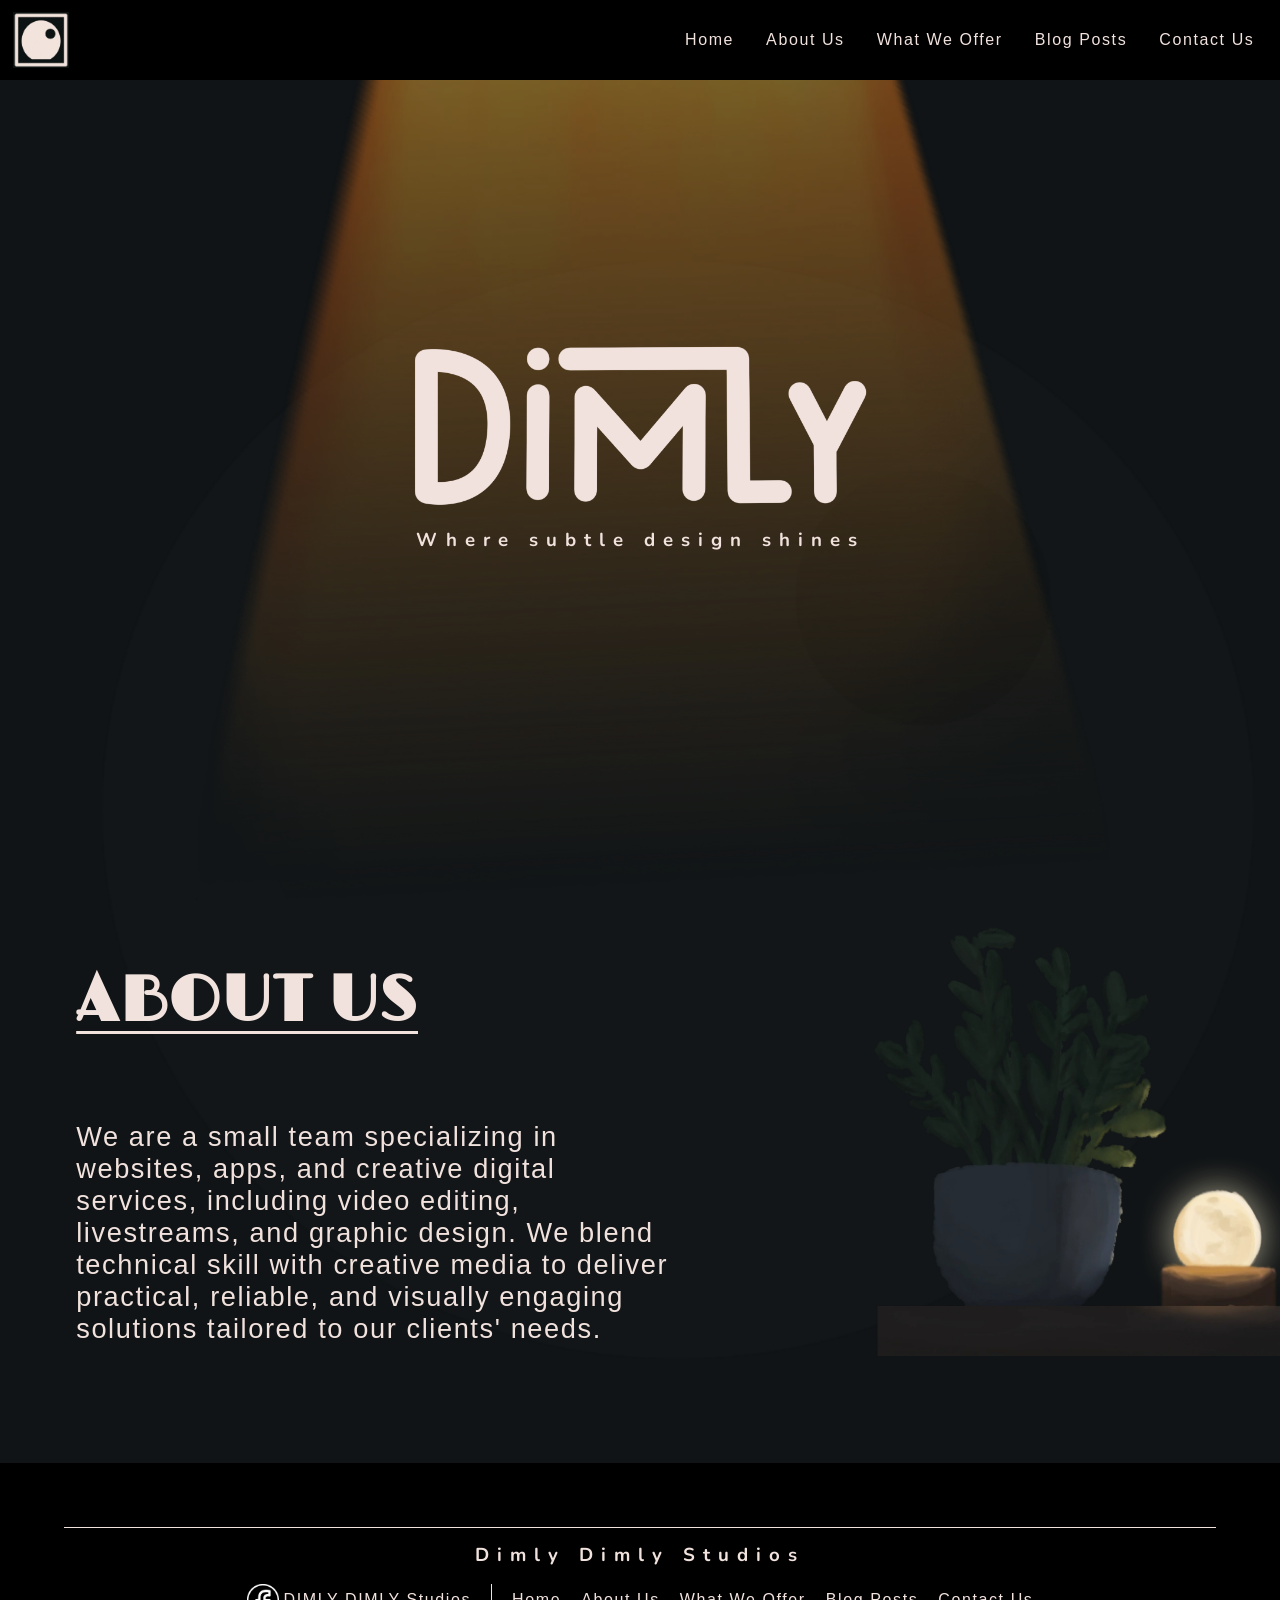
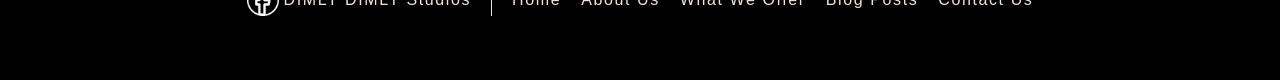
<file: index.html>
<!DOCTYPE html>
<html lang="en">
<head>
    <meta charset="UTF-8">
    <meta name="viewport" content="width=device-width, initial-scale=1.0">
    <link rel="stylesheet" href="style.css">
    <link rel="preconnect" href="https://fonts.googleapis.com">
    <link rel="preconnect" href="https://fonts.gstatic.com" crossorigin>
    <link href="https://fonts.googleapis.com/css2?family=Limelight&family=Nunito:ital,wght@0,200..1000;1,200..1000&display=swap" rel="stylesheet">
    <link rel="stylesheet" href="https://cdn.jsdelivr.net/npm/bootstrap-icons@1.13.1/font/bootstrap-icons.min.css">
    <link rel="icon" type="image/x-icon" href="assets/DimlyIcon.webp">

    <title>Dimly Dimly Studios</title>
    <meta name="description" content="We are a small team specializing in websites, apps, and creative digital services, including video editing, livestreams, and graphic design. We blend technical skill with creative media to deliver practical, reliable, and visually engaging solutions tailored to our clients' needs.">
    <meta name=”robots” content="index, follow">
</head>
<body>
    <div class="nav-bar">
        <img src="assets/DimlyIcon.webp" alt="" class="logo">
        <div class="links">
            <a href="#home">Home</a>
            <a href="#about-us">About Us</a>
            <a href="pages/services.html">What We Offer</a>
            <a href="pages/blog_posts.html">Blog Posts</a>
            <a href="pages/contact_us.html">Contact Us</a>
        </div>
        <i class="bi bi-list" id="menu-button" onclick="showDropdown()"></i>
    </div>
    <div class="nav-dropdown" id="nav-dropdown">
        <a href="#home">Home</a>
        <a href="#about-us">About Us</a>
        <a href="pages/services.html">What We Offer</a>
        <a href="pages/blog_posts.html">Blog Posts</a>
        <a href="pages/contact_us.html">Contact Us</a>
    </div>
    <section class="section1" id="home">
        <div class="title">
            <img src="assets/DimlyTitle.png" class="homeTitle" alt="">
            <h3>Where subtle design shines</h3>
        </div>
        <img src="assets/Section1Bg.webp" alt="" class="bg">
        <img src="assets/Section1LampOn.webp" class="lamp lamp-on" alt="">
        <img src="assets/Section1LampOff.webp" class="lamp lamp-off" alt="">
    </section>
    <section class="section2" id="about-us">
        <div class="content">
            <h2>ABOUT US</h2>
            <p>We are a small team specializing in websites, apps, and creative digital services, including video editing, livestreams, and graphic design. We blend technical skill with creative media to deliver practical, reliable, and visually engaging solutions tailored to our clients' needs.</p>
        </div>
        <img src="assets/Section2Shelf.webp" alt="" class="decor">
    </section>
    <section class="footer">
        <div class="line"></div>
        <h3>Dimly Dimly Studios</h3>
        <div class="links">
            <a href="https://www.facebook.com/dimlycreatives"><img src="assets/Facebook.webp" alt="">DIMLY DIMLY Studios</a>
            <div class="link-line"></div>
            <a href="#home">Home</a>
            <a href="#about-us">About Us</a>
            <a href="pages/services.html">What We Offer</a>
            <a href="pages/blog_posts.html">Blog Posts</a>
            <a href="pages/contact_us.html">Contact Us</a>
        </div>
    </section>
    <script src="script.js"></script>
</body>
</html>
</file>
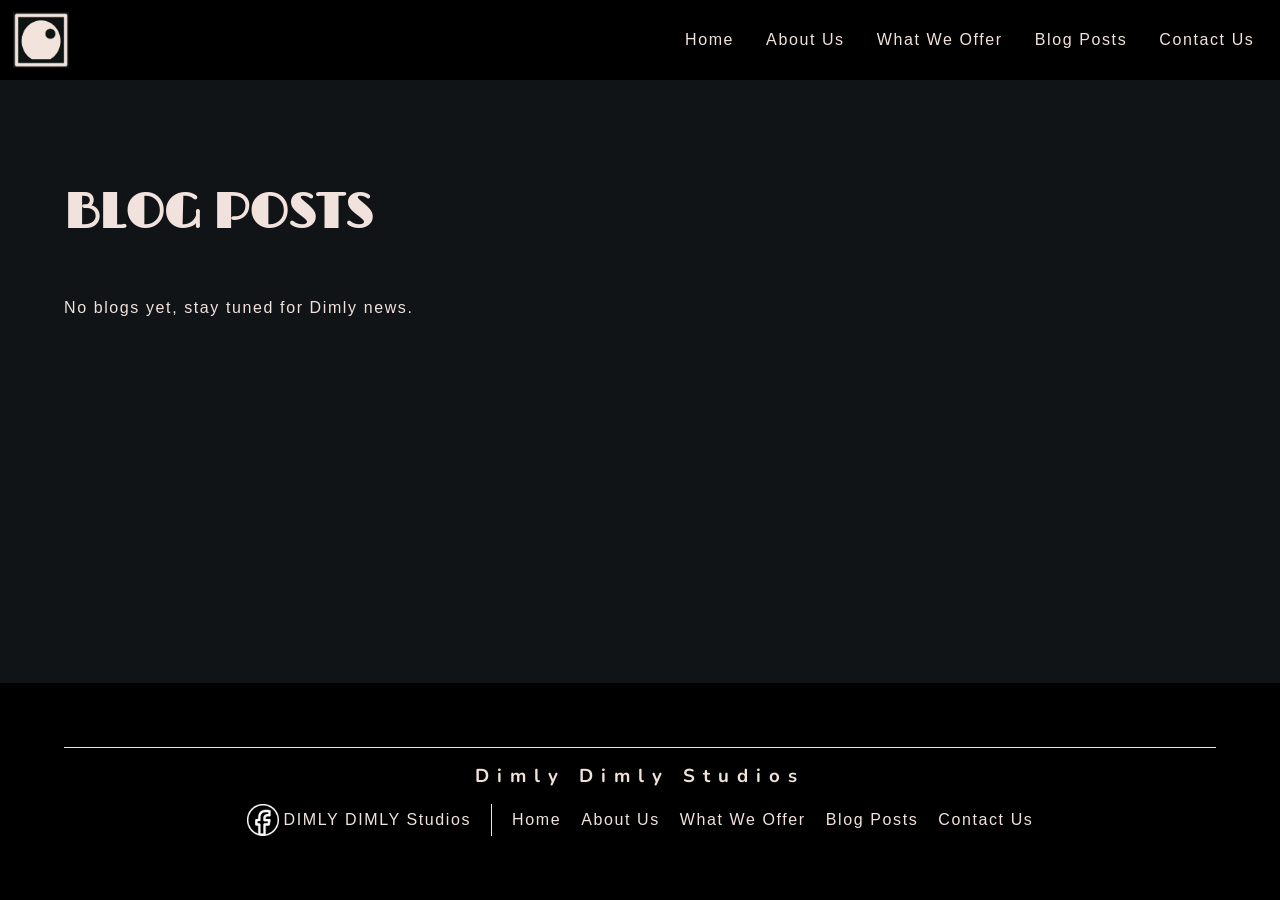
<file: pages/blog_posts.html>
<!DOCTYPE html>
<html lang="en">
<head>
    <meta charset="UTF-8">
    <meta name="viewport" content="width=device-width, initial-scale=1.0">
    <link rel="stylesheet" href="../style.css">
    <link rel="preconnect" href="https://fonts.googleapis.com">
    <link rel="preconnect" href="https://fonts.gstatic.com" crossorigin>
    <link href="https://fonts.googleapis.com/css2?family=Limelight&family=Nunito:ital,wght@0,200..1000;1,200..1000&display=swap" rel="stylesheet">
    <link rel="stylesheet" href="https://cdn.jsdelivr.net/npm/bootstrap-icons@1.13.1/font/bootstrap-icons.min.css">
    <link rel="icon" type="image/x-icon" href="../assets/DimlyIcon.webp">

    <title>Blogs | Dimly</title>
</head>
<body class="blogs">
    <div class="nav-bar">
        <img src="../assets/DimlyIcon.webp" alt="" class="logo">
        <div class="links">
            <a href="../index.html">Home</a>
            <a href="../index.html#about-us">About Us</a>
            <a href="services.html">What We Offer</a>
            <a href="blog_posts.html">Blog Posts</a>
            <a href="contact_us.html">Contact Us</a>
        </div>
        <i class="bi bi-list" id="menu-button" onclick="showDropdown()"></i>
    </div>
    <div class="nav-dropdown" id="nav-dropdown">
            <a href="../index.html">Home</a>
            <a href="../index.html#about-us">About Us</a>
            <a href="services.html">What We Offer</a>
            <a href="blog_posts.html">Blog Posts</a>
            <a href="contact_us.html">Contact Us</a>
    </div>
    <section class="content">
        <h2>BLOG POSTS</h2>
        <p>No blogs yet, stay tuned for Dimly news.</p>
    </section>
    <section class="footer">
        <div class="line"></div>
        <h3>Dimly Dimly Studios</h3>
        <div class="links">
            <a href="https://www.facebook.com/dimlycreatives"><img src="../assets/Facebook.webp" alt="">DIMLY DIMLY Studios</a>
            <div class="link-line"></div>
            <a href="../index.html">Home</a>
            <a href="../index.html#about-us">About Us</a>
            <a href="services.html">What We Offer</a>
            <a href="blog_posts.html">Blog Posts</a>
            <a href="contact_us.html">Contact Us</a>
        </div>
    </section>
    <script src="../script.js"></script>
</body>
</html>
</file>
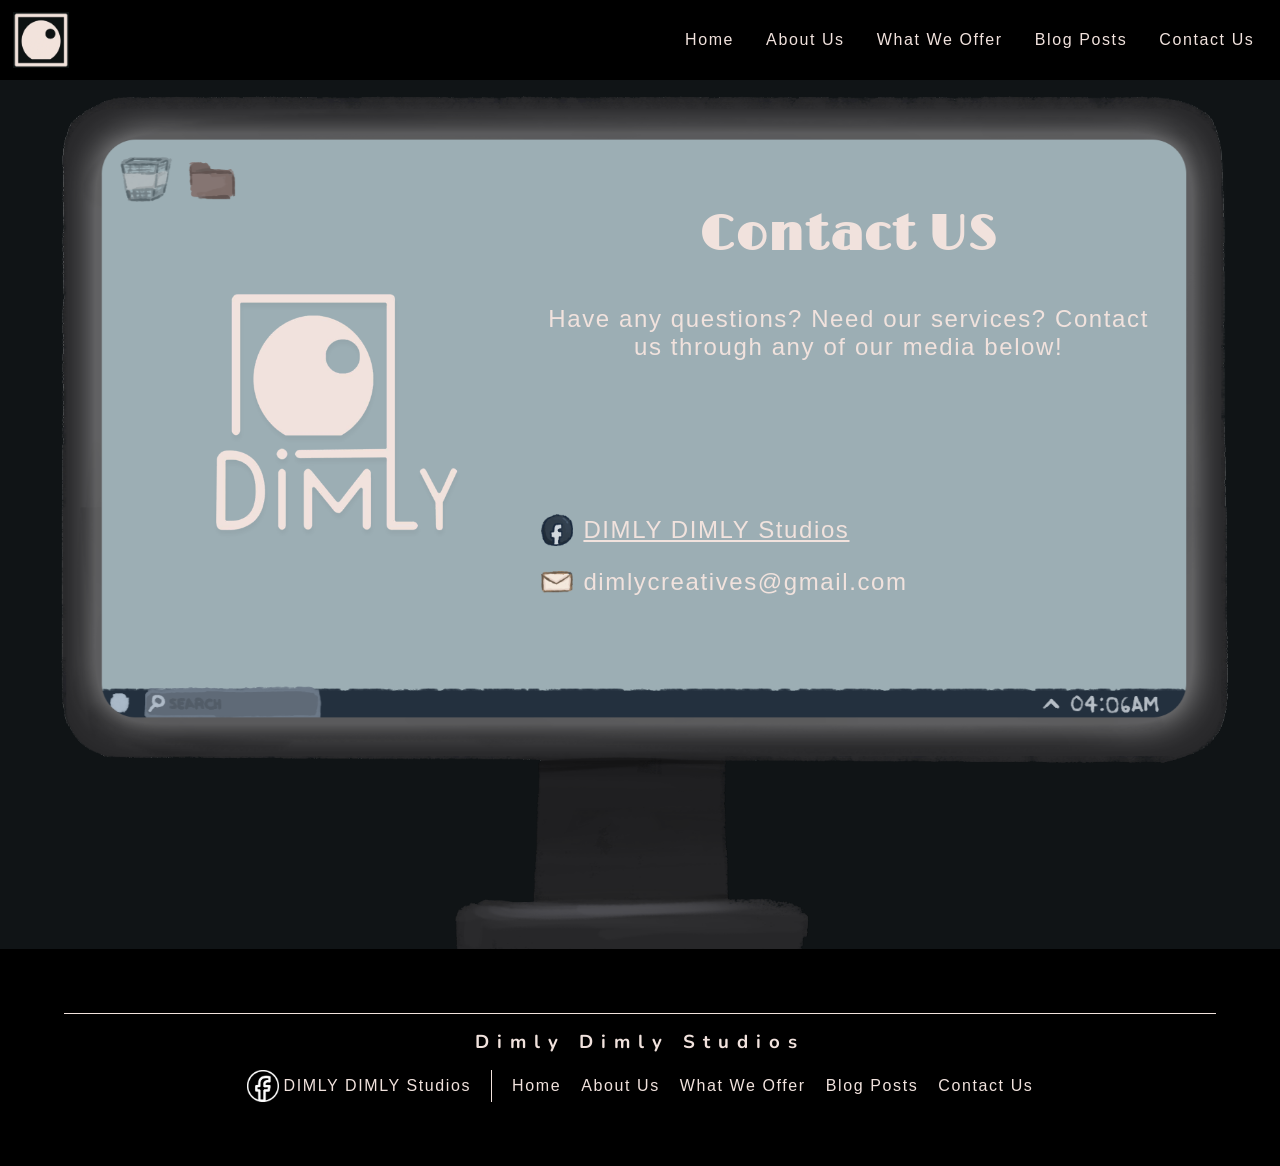
<file: pages/contact_us.html>
<!DOCTYPE html>
<html lang="en">
<head>
    <meta charset="UTF-8">
    <meta name="viewport" content="width=device-width, initial-scale=1.0">
    <link rel="stylesheet" href="../style.css">
    <link rel="preconnect" href="https://fonts.googleapis.com">
    <link rel="preconnect" href="https://fonts.gstatic.com" crossorigin>
    <link href="https://fonts.googleapis.com/css2?family=Limelight&family=Nunito:ital,wght@0,200..1000;1,200..1000&display=swap" rel="stylesheet">
    <link rel="stylesheet" href="https://cdn.jsdelivr.net/npm/bootstrap-icons@1.13.1/font/bootstrap-icons.min.css">
    <link rel="icon" type="image/x-icon" href="../assets/DimlyIcon.webp">

    <title>Contact Us | Dimly</title>
</head>
<body>
    <div class="nav-bar">
        <img src="../assets/DimlyIcon.webp" alt="" class="logo">
        <div class="links">
            <a href="../index.html">Home</a>
            <a href="../index.html#about-us">About Us</a>
            <a href="services.html">What We Offer</a>
            <a href="blog_posts.html">Blog Posts</a>
            <a href="contact_us.html">Contact Us</a>
        </div>
        <i class="bi bi-list" id="menu-button" onclick="showDropdown()"></i>
    </div>
    <div class="nav-dropdown" id="nav-dropdown">
            <a href="../index.html">Home</a>
            <a href="../index.html#about-us">About Us</a>
            <a href="services.html">What We Offer</a>
            <a href="blog_posts.html">Blog Posts</a>
            <a href="contact_us.html">Contact Us</a>
    </div>
    <section class="contact-us">
        <img src="../assets/ContactUsBg.png" alt="" class="bg-img desktop-bg">
        <img src="../assets/ContactUsBgMobile.png" alt="" class="bg-img mobile-bg">
        <div class="content-container">
            <div class="content">
                <img src="../assets/DimlyFullLogo.png" alt="" class="logo">
                <div class="contacts">
                    <div class="contact"><a href="https://www.facebook.com/dimlycreatives"><img src="../assets/FBIcon.png" alt="Facebook" class="icon"><p>DIMLY DIMLY Studios</p></a></div>
                    <div class="contact" id="dimly-email"><img src="../assets/EmailIcon.png" alt="Email" class="icon">dimlycreatives@gmail.com</div>
                </div>
                <div class="text">
                    <h2>Contact US</h2>
                    <p>Have any questions? Need our services? Contact us through any of our media below!</p>
                </div>
            </div>
        </div>
    </section>
    <section class="footer">
        <div class="line"></div>
        <h3>Dimly Dimly Studios</h3>
        <div class="links">
            <a href="https://www.facebook.com/dimlycreatives"><img src="../assets/Facebook.webp" alt="">DIMLY DIMLY Studios</a>
            <div class="link-line"></div>
            <a href="../index.html">Home</a>
            <a href="../index.html#about-us">About Us</a>
            <a href="services.html">What We Offer</a>
            <a href="blog_posts.html">Blog Posts</a>
            <a href="contact_us.html">Contact Us</a>
        </div>
    </section>
    <script src="../script.js"></script>
</body>
</html>
</file>
<file: style.css>
html, body {
    /* #101416 */
	background-color: #101416;
    width: 100%;
    overflow-x: hidden;
	overflow-y: auto;
	margin: 0;
	padding: 0;
    scroll-behavior: smooth;
}

p, a,
label,
div {
	font-family: "Nunito ", sans-serif;
	color: #f1e2dd;
	letter-spacing: 0.1rem;
}


input,
textarea,
button {
	font-family: "Nunito ", sans-serif;
	color: #555555;
	letter-spacing: 0.1rem;
}

h1,
h3 {
	font-family: "Nunito", sans-serif;
	font-weight: 700;
	color: #f1e2dd;
	line-height: 1;
	letter-spacing: 8px;
}

h2 {
	font-family: "Limelight", sans-serif;
    font-size: 3rem;
	color: #f1e2dd;
}

h1 {
	font-size: 10rem;
}

/* NAV BAR */
.nav-bar {
    position: fixed;
    width: 97%;
    padding-left: 1%;
    padding-right: 2%;
    height: 5rem;
    top: 0;
    background-color: black;
    display: flex;
    justify-content: space-between;
    align-items: center;
    z-index: 100;
}

.nav-bar .links {
    height: 100%;
    display: flex;
    align-items: center;
    justify-content: end;
    gap: 2rem;
}

.nav-bar .links a {
    text-decoration: none;
}

.nav-bar .logo {
    height: 70%;
}

.nav-bar .bi-list {
    font-size: 3rem;
    color: #f1e2dd;
    display: none;
}

.nav-dropdown {
    position: fixed;
    display: none;
    align-items: center;
    justify-content: space-between;
    flex-direction: column;
    background-color: #000;
    height: 10rem;
    width: 90%;
    padding: 1rem 5%;
    top: -10rem;
    transition: all 1s ease;
    z-index: 50;
}

.nav-dropdown.show {
    top: 5rem;
}

.nav-dropdown a {
    text-decoration: none;
}

@media (max-width: 666px) {
    .nav-bar .bi-list {
        display: block;
    }
    .nav-bar .links {
        display: none;
    }
    .nav-dropdown {
        display: flex;
    }
}

@keyframes showDropdown {
    0% {
        top: 0;
    }
    100% {
        top: 5rem;
    }
}

@keyframes hideDropdown {
    0% {
        top: 5rem;
    }
    100% {
        top: 0;
    }
}

/* SECTION 1 */
.section1 {
	position: relative;
	height: 100vh;
	display: flex;
	align-items: center;
	justify-content: center;
	z-index: 1;
    margin-bottom: -5rem;
}

.section1 .lamp {
	position: absolute;
	left: 51%;
    bottom: 0;
    transform: translateX(-50%);
	aspect-ratio: 914/1487;	
	height: 1487;
	width: auto;
    max-width: 100vw;
    min-height: 100vh;
	margin-top: 0%;
}

.section1 .bg {
	z-index: 1;
	width: 90%;
	position: absolute;
	left: 53%;
	top: 90%;
	transform: translateX(-50%) translateY(-50%);
}

.section1 .lamp-off {
	z-index: 5;
}

.section1 .lamp-on {
	z-index: 10;
}

.section1 .title {
	z-index: 15;
	display: flex;
	flex-direction: column;
	gap: 20px;
	align-items: center;
	justify-content: center;
    width: 80%;
}

.section1 h1, .section1 h3 {
    text-align: center;
	margin: 0px;
    line-height: 1.5;
}

.section1 .homeTitle {
    max-height: 10rem;
    height: auto;
    max-width: 100%;
}

/* SECTION 2 */
.section2 {
	position: relative;
	height: auto;
    padding-top: 5rem;
    margin-bottom: 10vh;
	display: grid;
    grid-template-areas: 
        "title title"
        "content-area decor";
    grid-template-rows: auto 1fr;
    grid-template-columns: 3fr 2fr;
	align-items: center;
	justify-content: center;
	z-index: 1;
    overflow-y: hidden;
    gap: 10px;
}

.section2 .title-div {
    grid-area: title;
    width: 94%;
    padding-right: 3%;
    padding-left: 3%;
    height: 7rem;
    display: flex;
    align-items: center;
    justify-content: space-between;
    background-color: #43332a;
    border-top: 1.5rem solid #251a14;
    overflow-y: visible;
}

.section2 h2 {
    font-size: 4rem;
    text-decoration: underline 3px;
    text-underline-offset: 10px;
}

.section2 .title-div img {
    height: 120%;
    align-self: flex-end;
    margin-bottom: -2rem;
}

.section2 .content {
    grid-area: content-area;
    margin-left: 10%;
    margin-right: 10%;
    display: flex;
    flex-direction: column;
    align-items: start;
    justify-content: center;
}

.section2 .content p {
    font-size: 1.7rem;
    width: 100%;
}

.section2 .decor {
    grid-area: decor;
    width: 80%;
    justify-self: flex-end;
}

@media (max-width: 600px) {
    .section2 {
        grid-template-areas: 
            "title"
            "content-area"
            "decor";
        grid-template-rows: auto auto auto;
        grid-template-columns: 100%;
        margin-bottom: 0;
    }
    .section2 .decor {
        width: 100%;
    }
    .section2 .about-us-icon {
        display: none;
    }
    .section2 h2 {
        font-size: 3.5rem;
    }
    .section2 .content p {
        font-size: 1.5rem;
    }
}

/* SERVICES */
.services {
	position: relative;
	height: auto;
	display: flex;
	align-items: center;
	justify-content: center;
    flex-direction: column;
	z-index: 1;
    padding-top: 5rem;
    margin-bottom: 10vh;
    overflow-x: hidden;
}

.services p {
    margin-top: 0;
    margin-left: 10%;
    margin-right: 10%;
    margin-bottom: 2rem;
    text-align: center;
    font-size: 1.2rem;
}

.services .cards-list {
    display: flex;
    width: max-content;
    height: 55vh;
    gap: 40px;
    animation: slide-cards 80s linear infinite alternate;
    overflow-y: visible;
}

.services .cards-list .card {
    aspect-ratio: 1/1;
    height: 40vh;
    width: auto;
    background-color: #000;
    border: solid 2px #43332a;
    border-radius: 20px;
    display: flex;
    align-items: center;
    justify-content: center;
    text-wrap: wrap;
    position: relative;
    overflow: hidden;
    box-shadow: 0px 20px 10px black;
}

.services .card:hover {
	animation: hover-card 0.5s ease forwards;
}

.card p {
    margin: 20px;
    font-size: 1.5rem;
    z-index: 10;
}

.card .bg {
    position: absolute;
    height: 100%;
    width: auto;
    min-width: 100%;
    opacity: 0.4;
}

/* Forward motion — the browser handles the backward motion automatically */
@keyframes slide-cards {
    from {
        transform: translateX(42%);
    }
    to {
        transform: translateX(-42%); /* adjust based on the width of your images */
    }
}

@keyframes hover-card {
	from {
        scale: 1.0;
	}
	to {
        scale: 1.1;
	}
}

/* BLOGS */
.blogs {
    height: 100vh;
    display: grid;
    grid-template-areas: 
        "nav"
        "content-area"
        "footer";
    grid-template-rows: 5rem 1fr auto;
    grid-template-columns: 100%;
}

.blogs .nav-bar {
    grid-area: nav;
}

.blogs .content {
    grid-area: content-area;
    width: 90%;
    padding: 5%;
    display: flex;
    align-items: start;
    justify-content: start;
    flex-direction: column;
}

.blogs .footer {
    grid-area: footer;
}

/* CONTACT US */
.contact-us {
	height: auto;
	display: flex;
	align-items: center;
	justify-content: end;
	flex-direction: column;
	position: relative;
	z-index: 1;
	overflow-y: hidden;
	overflow-x: hidden;
    margin-top: 6rem;
}

.contact-us .bg-img {
	position: absolute;
	top: 50%;
	left: 50%;
	transform: translateX(-50%) translateY(-50%);
	aspect-ratio: 3/2;	
	width: min(100vw, calc(100vh * 3 / 2));
	height: auto;
}

.contact-us .mobile-bg {
    display: none;
}

.contact-us .content-container{
	aspect-ratio: 3/2;	
	width: min(100vw, calc(100vh * 3 / 2));
	height: auto;
	position: relative;
}

.contact-us .content {
	position: absolute;
	top: 37.5%;
	left: 50.3%;
	transform: translateX(-50%) translateY(-50%);
	width: 80%;
	height: 60%;
	display: grid;
	grid-template-areas: 
		"logo text-area"
		"logo contacts";
	grid-template-rows: 1fr 1fr;
	grid-template-columns: 2fr 3fr;
	align-items: center;
	justify-content: center;
	overflow-y: auto;
    overflow-x: hidden;
}

.contact-us .content > * {
    min-width: 0;
    min-height: 0;
}

.contact-us .content .logo {
	grid-area: logo;
	width: 60%;
	margin: auto;
}

.contact-us .content .contacts {
	grid-area: contacts;
	display: flex;
	align-items: start;
	justify-content: start;
	flex-direction: column;
	width: 100%;
	overflow-x: visible;
}

.contact-us .content .text {
    grid-area: text-area;
	display: flex;
	align-items: center;
	justify-content: center;
	flex-direction: column;
    width: 100%;
    height: 100%;
}

.contact-us .content .text p {
    text-align: center;
    font-size: 1.5rem;
}

.contact-us .content .text h2 {
    margin-top: 1rem;
    margin-bottom: 1rem;
}

.contact-us .content .contact, .contact-us .content .contact a {
	display: flex;
	align-items: center;
	justify-content: start;
	flex-direction: row;
	gap: 10px;
	font-size: 1.5rem;
}

.contact-us .contact .icon {
	width: 2rem;
}

#dimly-email {
    cursor: pointer;
}

@media (max-width: 900px) {
	.contact-us {
        overflow-y: visible;  /* Allow vertical expansion */
    }
	.contact-us .bg-img {
		aspect-ratio: 9/16;	
		width: min(85vw, calc(100vh * 9 / 16));
		height: auto;
	}
    .contact-us .desktop-bg {
        display: none;
    }
    .contact-us .mobile-bg {
        display: block;
    }
	.contact-us .content {
		position: absolute;
		top: 50%;
		left: 50%;
		transform: translateX(-50%) translateY(-50%);
		width: 70%;
		height: 80%;
		display: grid;
		grid-template-areas: 
			"logo"
			"text-area"
			"contacts";
		grid-template-rows: auto auto 1fr;
		grid-template-columns: 100%;
		align-items: center;
		justify-content: center;
		overflow-y: hidden;
		gap: 10px;
	}
	.contact-us .logo {
		grid-area: logo;
	}
	.contact-us .content-container{
		aspect-ratio: 9/16;	
		width: min(85vw, calc(100vh * 9 / 16));
		height: auto;
		position: relative;
	}
	.contact-us .email {
		height: auto;
		width: 100%;
	}
    .contact-us .content .text p {
        margin: 0;
        font-size: 2vh;
    }
    .contact-us .content .text h2 {
        font-size: 2rem;
    }
    .contact-us .content .contact, .contact-us .content .contact a {
        font-size: 2vh;
    }
}

/* FOOTER */
.footer {
    background-color: #000;
    padding: 5%;
    width: 90%;
    height: auto;
    display: flex;
    align-items: center;
    justify-content: center;
    flex-direction: column;
}

.footer .line {
    background-color: #f1e2dd;
    width: 100%;
    height: 1px;
}

.footer .links {
    display: flex;
    justify-items: center;
    align-items: center;
    flex-wrap: wrap;
    gap: 20px;
}

.footer .links a {
    display: flex;
    justify-items: center;
    align-items: center;
    gap: 5px;
    text-decoration: none;
}

.footer .links img {
    height: 2rem;
}

.footer .links .link-line {
    background-color: #f1e2dd;
    height: 2rem;
    width: 1px;
}
</file>
